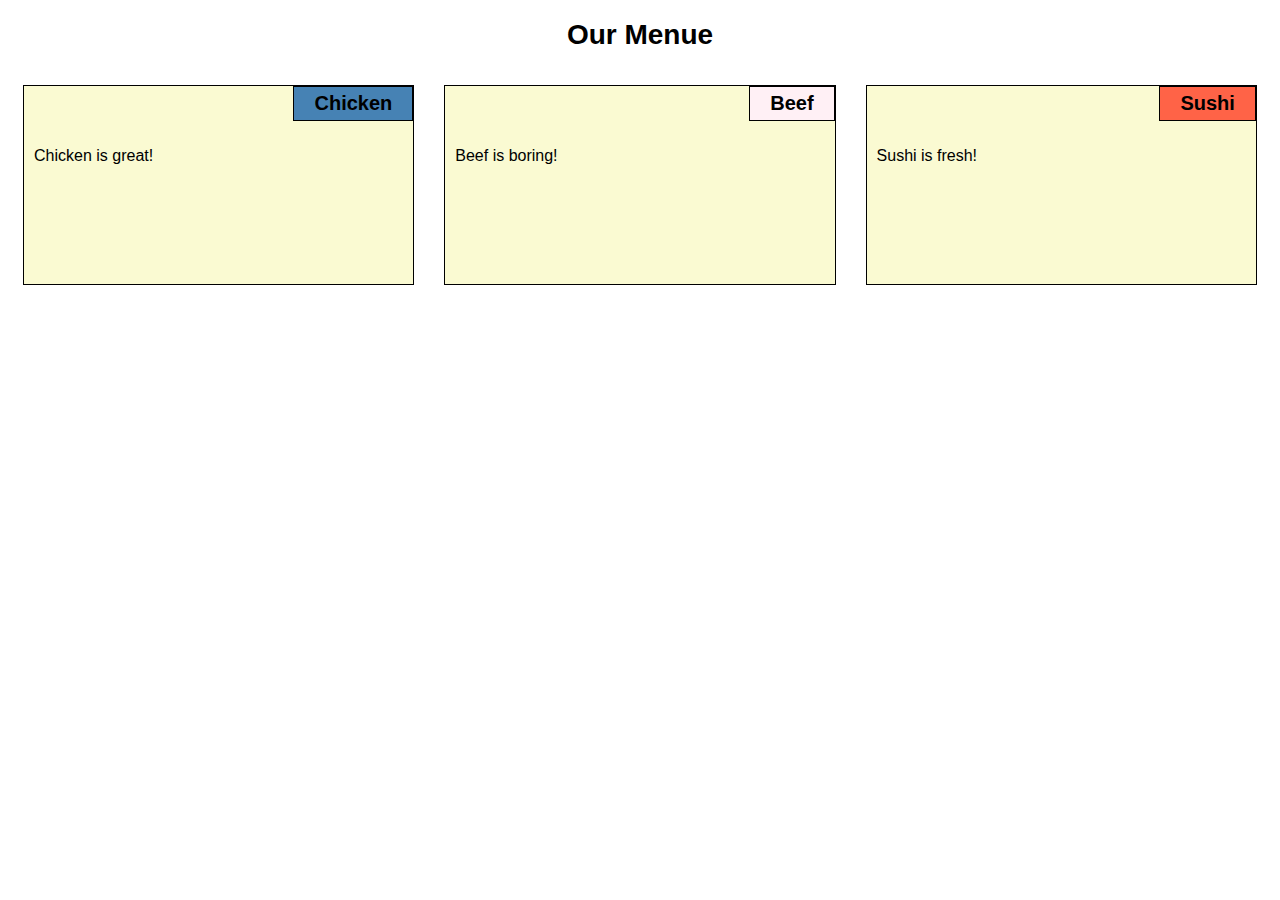
<file: module2_solution/index.html>
<!DOCTYPE html>
<html>
<head>
  <meta charset="utf-8">
  <meta name="viewport" content="width=device-width, initial-scale=1">
  <link rel="stylesheet"type="text/css" href="css/styles.css">
  <title>Solution Module 2 Coursera HTML, CSS, JS</title>
</head>
<body>
  <h1>Our Menue</h1>

  <div class="row">
    <div class="col-lg-4 col-md-6 col-sm-12">
      <section>
        <h2 id="chicken">
          Chicken
        </h2>
        <p>
          Chicken is great!
        </p>
      </section>
    </div>
    <div class="col-lg-4 col-md-6 col-sm-12">
      <section>
        <h2 id="beef">
          Beef
        </h2>
        <p>
          Beef is boring!
        </p>
      </section>
    </div>
    <div class="col-lg-4 col-md-12 col-sm-12">
      <section>
        <h2 id="sushi">
          Sushi
        </h2>
        <p>
          Sushi is fresh!
        </p>
      </section>
    </div>
  </div>

</body>
</html>
</file>
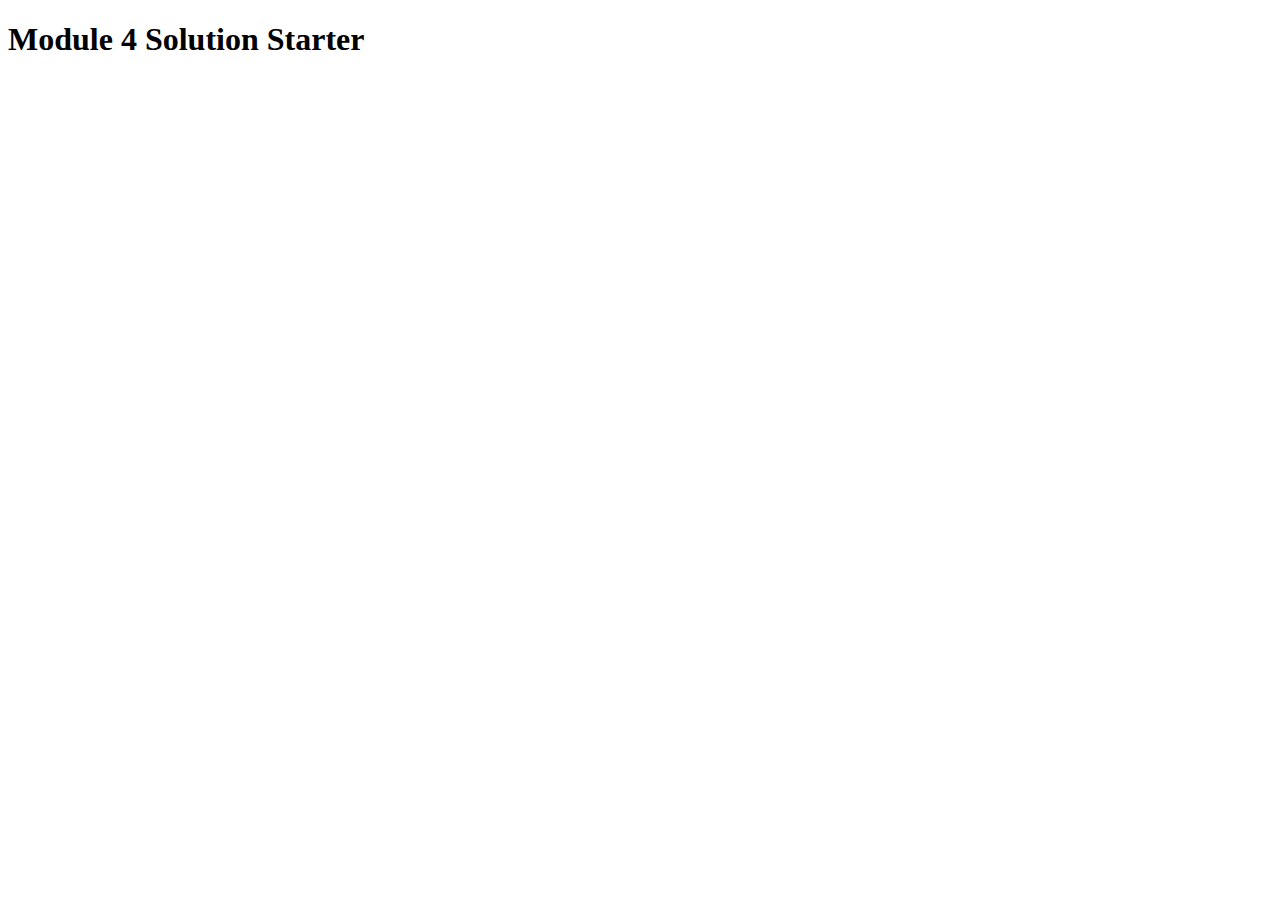
<file: module4_solution/index.html>
<!DOCTYPE html>
<html>
<head>
  <meta charset="utf-8">
  <title>Module 4 Solution Starter</title>
  <script>
    var names = []; // DO NOT REMOVE
  </script>
  <script src="SpeakHello.js"></script>
  <script src="SpeakGoodBye.js"></script>
  <script src="script.js"></script>
</head>
<body>
  <h1>Module 4 Solution Starter</h1>
</body>
</html>
</file>
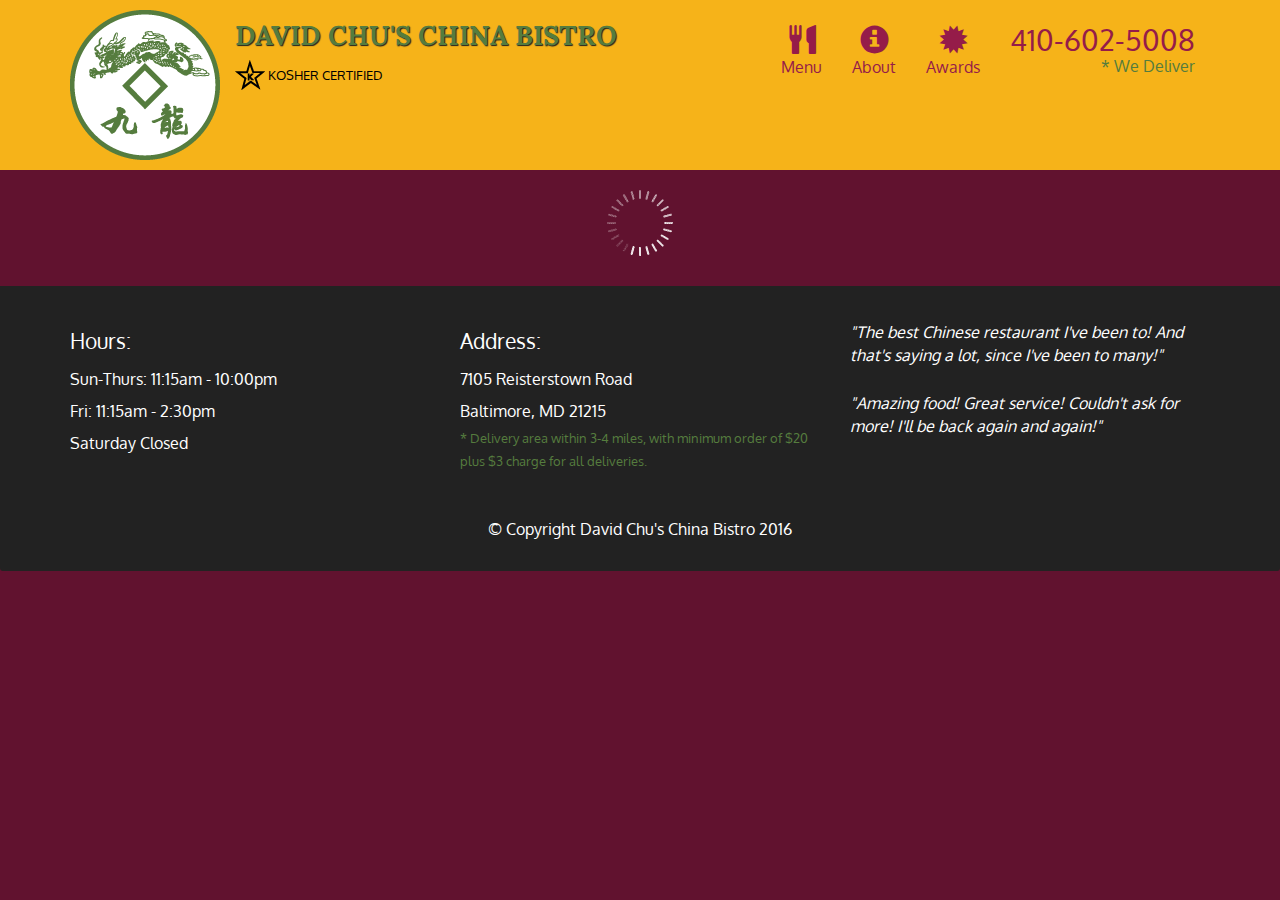
<file: module5_solution/index.html>
<!doctype html>
<html lang="en">
  <head>
    <meta charset="utf-8">
    <meta http-equiv="X-UA-Compatible" content="IE=edge">
    <meta name="viewport" content="width=device-width, initial-scale=1">
    <title>David Chu's China Bistro</title>
    <link rel="stylesheet" href="css/bootstrap.min.css">
    <link rel="stylesheet" href="css/styles.css">
    <link href='https://fonts.googleapis.com/css?family=Oxygen:400,300,700' rel='stylesheet' type='text/css'>
    <link href='https://fonts.googleapis.com/css?family=Lora' rel='stylesheet' type='text/css'>
  </head>
<body>
  <header>
    <nav id="header-nav" class="navbar navbar-default">
      <div class="container">
        <div class="navbar-header">
          <a href="index.html" class="pull-left visible-md visible-lg">
            <div id="logo-img" alt="Logo image"></div>
          </a>

          <div class="navbar-brand">
            <a href="index.html"><h1>David Chu's China Bistro</h1></a>
            <p>
              <img src="images/star-k-logo.png" alt="Kosher certification">
              <span>Kosher Certified</span>
            </p>
          </div>

          <button id="navbarToggle" type="button" class="navbar-toggle collapsed" data-toggle="collapse" data-target="#collapsable-nav" aria-expanded="false">
            <span class="sr-only">Toggle navigation</span>
            <span class="icon-bar"></span>
            <span class="icon-bar"></span>
            <span class="icon-bar"></span>
          </button>
        </div>
        
        <div id="collapsable-nav" class="collapse navbar-collapse">
           <ul id="nav-list" class="nav navbar-nav navbar-right">
            <li id="navHomeButton" class="visible-xs active">
              <a href="index.html">
                <span class="glyphicon glyphicon-home"></span> Home</a>
            </li>
            <li id="navMenuButton">
              <a href="#" onclick="$dc.loadMenuCategories();">
                <span class="glyphicon glyphicon-cutlery"></span><br class="hidden-xs"> Menu</a>
            </li>
            <li>
              <a href="#">
                <span class="glyphicon glyphicon-info-sign"></span><br class="hidden-xs"> About</a>
            </li>
            <li>
              <a href="#">
                <span class="glyphicon glyphicon-certificate"></span><br class="hidden-xs"> Awards</a>
            </li>
            <li id="phone" class="hidden-xs">
              <a href="tel:410-602-5008">
                <span>410-602-5008</span></a><div>* We Deliver</div>
            </li>
          </ul><!-- #nav-list -->
        </div><!-- .collapse .navbar-collapse -->
      </div><!-- .container -->
    </nav><!-- #header-nav -->
  </header>

  <div id="call-btn" class="visible-xs">
    <a class="btn" href="tel:410-602-5008">
    <span class="glyphicon glyphicon-earphone"></span>
    410-602-5008
    </a>
  </div>
  <div id="xs-deliver" class="text-center visible-xs">* We Deliver</div>

  <div id="main-content" class="container"></div>

  <footer class="panel-footer">
    <div class="container">
      <div class="row">
        <section id="hours" class="col-sm-4">
          <span>Hours:</span><br>
          Sun-Thurs: 11:15am - 10:00pm<br>
          Fri: 11:15am - 2:30pm<br>
          Saturday Closed
          <hr class="visible-xs">
        </section>
        <section id="address" class="col-sm-4">
          <span>Address:</span><br>
          7105 Reisterstown Road<br>
          Baltimore, MD 21215
          <p>* Delivery area within 3-4 miles, with minimum order of $20 plus $3 charge for all deliveries.</p>
          <hr class="visible-xs">
        </section>
        <section id="testimonials" class="col-sm-4">
          <p>"The best Chinese restaurant I've been to! And that's saying a lot, since I've been to many!"</p>
          <p>"Amazing food! Great service! Couldn't ask for more! I'll be back again and again!"</p>
        </section>
      </div>
      <div class="text-center">&copy; Copyright David Chu's China Bistro 2016</div>
    </div>
  </footer>

  <!-- jQuery (Bootstrap JS plugins depend on it) -->
  <script src="js/jquery-2.1.4.min.js"></script>
  <script src="js/bootstrap.min.js"></script>
  <script src="js/ajax-utils.js"></script>
  <script src="js/script.js"></script>
</body>
</html>
</file>
<file: module2_solution/css/styles.css>
/********** Base styles **********/
* {
    box-sizing: border-box;
    font-family: Helvetica, sans-serif;
}
h1 {
    text-align: center;
    font-size: 175%;
}

section {
    position: relative;
    height: 200px;
    overflow: auto;
    border: 1px solid black;
    background-color: lightgoldenrodyellow;
}

h2 {
    float: right;
    margin-top: 0;
    padding: 5px 20px 5px 20px;
    border: 1px solid black;
    font-size: 125%;
}
#chicken {
    background-color: steelblue;
}

#beef {
    background-color: lavenderblush;
}

#sushi {
    background-color: tomato;
}

p {
    padding: 10px;
    clear: right;
}

/* Simple Responsive Framework. */
.row {
    width: 100%;
}

/********** Desktop **********/
@media (min-width: 992px) {
    .col-lg-1, .col-lg-2, .col-lg-3, .col-lg-4, .col-lg-5, .col-lg-6, .col-lg-7, .col-lg-8, .col-lg-9, .col-lg-10, .col-lg-11, .col-lg-12 {
        float: left;
        padding: 15px;
    }
    .col-lg-1 {
        width: 8.33%;
    }
    .col-lg-2 {
        width: 16.66%;
    }
    .col-lg-3 {
        width: 25%;
    }
    .col-lg-4 {
        width: 33.33%;
    }
    .col-lg-5 {
        width: 41.66%;
    }
    .col-lg-6 {
        width: 50%;
    }
    .col-lg-7 {
        width: 58.33%;
    }
    .col-lg-8 {
        width: 66.66%;
    }
    .col-lg-9 {
        width: 74.99%;
    }
    .col-lg-10 {
        width: 83.33%;
    }
    .col-lg-11 {
        width: 91.66%;
    }
    .col-lg-12 {
        width: 100%;
    }
}

/********** Tablet **********/
@media (min-width: 768px) and (max-width: 991px) {
    .col-md-1, .col-md-2, .col-md-3, .col-md-4, .col-md-5, .col-md-6, .col-md-7, .col-md-8, .col-md-9, .col-md-10, .col-md-11, .col-md-12 {
        float: left;
        padding: 15px;
    }
    .col-md-1 {
        width: 8.33%;
    }
    .col-md-2 {
        width: 16.66%;
    }
    .col-md-3 {
        width: 25%;
    }
    .col-md-4 {
        width: 33.33%;
    }
    .col-md-5 {
        width: 41.66%;
    }
    .col-md-6 {
        width: 50%;
    }
    .col-md-7 {
        width: 58.33%;
    }
    .col-md-8 {
        width: 66.66%;
    }
    .col-md-9 {
        width: 74.99%;
    }
    .col-md-10 {
        width: 83.33%;
    }
    .col-md-11 {
        width: 91.66%;
    }
    .col-md-12 {
        width: 100%;
    }
}

/********** Mobile **********/
@media (max-width: 767px) {
    .col-sm-1, .col-sm-2, .col-sm-3, .col-sm-4, .col-sm-5, .col-sm-6, .col-sm-7, .col-sm-8, .col-sm-9, .col-sm-10, .col-sm-11, .col-sm-12 {
        float: left;
        padding: 15px;
    }
    .col-sm-1 {
        width: 8.33%;
    }
    .col-sm-2 {
        width: 16.66%;
    }
    .col-sm-3 {
        width: 25%;
    }
    .col-sm-4 {
        width: 33.33%;
    }
    .col-sm-5 {
        width: 41.66%;
    }
    .col-sm-6 {
        width: 50%;
    }
    .col-sm-7 {
        width: 58.33%;
    }
    .col-sm-8 {
        width: 66.66%;
    }
    .col-sm-9 {
        width: 74.99%;
    }
    .col-sm-10 {
        width: 83.33%;
    }
    .col-sm-11 {
        width: 91.66%;
    }
    .col-sm-12 {
        width: 100%;
    }
}
</file>
<file: module5_solution/css/styles.css>
body {
  font-size: 16px;
  color: #fff;
  background-color: #61122f;
  font-family: 'Oxygen', sans-serif;
}

/** HEADER **/
#header-nav {
  background-color: #f6b319;
  border-radius: 0;
  border: 0;
}

#logo-img {
  background: url('../images/restaurant-logo_large.png') no-repeat;
  width: 150px;
  height: 150px;
  margin: 10px 15px 10px 0;
}

.navbar-brand {
  padding-top: 25px;
}
.navbar-brand h1 { /* Restaurant name */
  font-family: 'Lora', serif;
  color: #557c3e;
  font-size: 1.5em;
  text-transform: uppercase;
  font-weight: bold;
  text-shadow: 1px 1px 1px #222;
  margin-top: 0;
  margin-bottom: 0;
  line-height: .75;
}
.navbar-brand a:hover, .navbar-brand a:focus {
  text-decoration: none;
}
.navbar-brand p { /* Kosher cert */
  color: #000;
  text-transform: uppercase;
  font-size: .7em;
  margin-top: 15px;
}
.navbar-brand p span { /* Star-K */
  vertical-align: middle;
}

#nav-list {
  margin-top: 10px;
}
#nav-list a {
  color: #951C49;
  text-align: center;
}
#nav-list a:hover {
  background: #E7E7E7;
}
#nav-list a span {
  font-size: 1.8em;
}

#phone {
  margin-top: 5px;
}
#phone a { /* Phone number */
  text-align: right;
  padding-bottom: 0;
}
#phone div { /* We Deliver */
  color: #557c3e;
  text-align: right;
  padding-right: 15px;
}

.navbar-header button.navbar-toggle, .navbar-header .icon-bar {
  border: 1px solid #61122f;
}
.navbar-header button.navbar-toggle {
  clear: both;
  margin-top: -30px;
}
/* END HEADER */

/* FOOTER */
.panel-footer {
  margin-top: 30px;
  padding-top: 35px;
  padding-bottom: 30px;
  background-color: #222;
  border-top: 0;
}
.panel-footer div.row {
  margin-bottom: 35px;
}
#hours, #address {
  line-height: 2;
}
#hours > span, #address > span {
  font-size: 1.3em;
}
#address p {
  color: #557c3e;
  font-size: .8em;
  line-height: 1.8;
}
#testimonials {
  font-style: italic;
}
#testimonials p:nth-child(2) {
  margin-top: 25px;
}
/* END FOOTER */



/* HOME PAGE */
.container .jumbotron {
  box-shadow: 0 0 50px #3F0C1F;
  border: 2px solid #3F0C1F;
}

#menu-tile, #specials-tile, #map-tile {
  height: 250px;
  width: 100%;
  margin-bottom: 15px;
  position: relative;
  border: 2px solid #3F0C1F;
  overflow: hidden;
}
#menu-tile:hover, #specials-tile:hover, #map-tile:hover {
  box-shadow: 0 1px 5px 1px #cccccc;
}
#menu-tile {
  background: url('../images/menu-tile.jpg') no-repeat;
  background-position: center;
}
#specials-tile {
  background: url('../images/specials-tile.jpg') no-repeat;
  background-position: center;
}
#menu-tile span, #specials-tile span, #map-tile span {
  position: absolute;
  bottom: 0;
  right: 0;
  width: 100%;
  text-align: center;
  font-size: 1.6em;
  text-transform: uppercase;
  background-color: #000;
  color: #fff;
  opacity: .8;
}
/* END HOME PAGE */

/* MENU CATEGORIES PAGE */
.category-tile { 
  position: relative;
  border: 2px solid #3F0C1F;
  overflow: hidden;
  width: 200px;
  height: 200px;
  margin: 0 auto 15px;
}
.category-tile span {
  position: absolute;
  bottom: 0;
  right: 0;
  width: 100%;
  text-align: center;
  font-size: 1.2em;
  text-transform: uppercase;
  background-color: #000;
  color: #fff;
  opacity: .8;
}
.category-tile:hover {
  box-shadow: 0 1px 5px 1px #cccccc;
}

#menu-categories-title + div {
  margin-bottom: 50px;
}
/* END MENU CATEGORIES PAGE */

/* SINGLE CATEGORY PAGE */
.menu-item-tile {
  margin-bottom: 25px;
}
.menu-item-tile hr {
  width: 80%;
}
.menu-item-tile .menu-item-price {
  font-size: 1.1em;
  text-align: right;
  margin-top: -15px;
  margin-right: -15px;
}
.menu-item-tile .menu-item-price span {
  font-size: .6em;
}
.menu-item-photo {
  position: relative;
  border: 2px solid #3F0C1F; 
  overflow: hidden;
  padding: 0;
  margin-right: -15px;
  margin-left: auto;
  margin-bottom: 20px;
  max-width: 250px;
}
.menu-item-photo div {
  position: absolute;
  bottom: 0;
  right: 0;
  width: 80px;
  background-color: #557c3e;
  text-align: center;
}
.menu-item-description {
  padding-right: 30px;
}
h3.menu-item-title {
  margin: 0 0 10px;
}
.menu-item-details {
  font-size: .9em;
  font-style: italic;
}
/* END SINGLE CATEGORY PAGE */


/********** Large devices only **********/
@media (min-width: 1200px) {
  .container .jumbotron {
    background: url('../images/jumbotron_1200.jpg') no-repeat;
    height: 675px;
  }
}

/********** Medium devices only **********/
@media (min-width: 992px) and (max-width: 1199px) {
  /* Header */
  #logo-img {
    background: url('../images/restaurant-logo_medium.png') no-repeat;
    width: 100px;
    height: 100px;
    margin: 5px 5px 5px 0;
  }
  /* End Header */

  /* Home Page */
  .container .jumbotron {
    background: url('../images/jumbotron_992.jpg') no-repeat;
    height: 558px;
  }
  /* End Home Page */
}

/********** Small devices only **********/
@media (min-width: 768px) and (max-width: 991px) {
  /* Home Page */
  .container .jumbotron {
    background: url('../images/jumbotron_768.jpg') no-repeat;
    height: 432px;
  }
  /* End Home Page */
}

/********** Extra small devices only **********/
@media (max-width: 767px) {
  /* Header */
  .navbar-brand {
    padding-top: 10px;
    height: 80px;
  }
  .navbar-brand h1 { /* Restaurant name */
    padding-top: 10px;
    font-size: 5vw; /* 1vw = 1% of viewport width */
  }
  .navbar-brand p { /* Kosher cert */
    font-size: .6em;
    margin-top: 12px;
  }
  .navbar-brand p img { /* Star-K */
    height: 20px;
  }

  #collapsable-nav a { /* Collapsed nav menu text */
    font-size: 1.2em;
  }
  #collapsable-nav a span { /* Collapsed nav menu glyph */
    font-size: 1em;
    margin-right: 5px;
  }

  #call-btn > a {
    font-size: 1.5em;
    display: block;
    margin: 0 20px;
    padding: 10px;
    border: 2px solid #fff;
    background-color: #f6b319;
    color: #951c49;
  }
  #xs-deliver {
    margin-top: 5px;
    font-size: .7em;
    letter-spacing: .1em;
    text-transform: uppercase;
  }
  /* End Header */

  /* Footer */
  .panel-footer section {
    margin-bottom: 30px;
    text-align: center;
  }
  .panel-footer section:nth-child(3) {
    margin-bottom: 0; /* margin already exists on the whole row */
  }
  .panel-footer section hr {
    width: 50%;
  }
  /* End Footer */

  /* Home Page */
  .container .jumbotron {
    margin-top: 30px;
    padding: 0;
  }
  #menu-tile, #specials-tile {
    width: 360px;
    margin: 0 auto 15px;
  }

  .menu-item-photo {
    margin-right: auto;
  }
  .menu-item-tile .menu-item-price {
    text-align: center;
  }
  .menu-item-description {
    text-align: center;;
  }
}


/********** Super extra small devices Only :-) (e.g., iPhone 4) **********/
@media (max-width: 479px) {
  /* Header */
  .navbar-brand h1 { /* Restaurant name */
    padding-top: 5px;
    font-size: 6vw;
  }
  /* End Header */
  
  /* Home page */
  #menu-tile, #specials-tile {
    width: 280px;
    margin: 0 auto 15px;
  }

  .col-xxs-12 {
    position: relative;
    min-height: 1px;
    padding-right: 15px;
    padding-left: 15px;
    float: left;
    width: 100%;
  }
}
</file>
